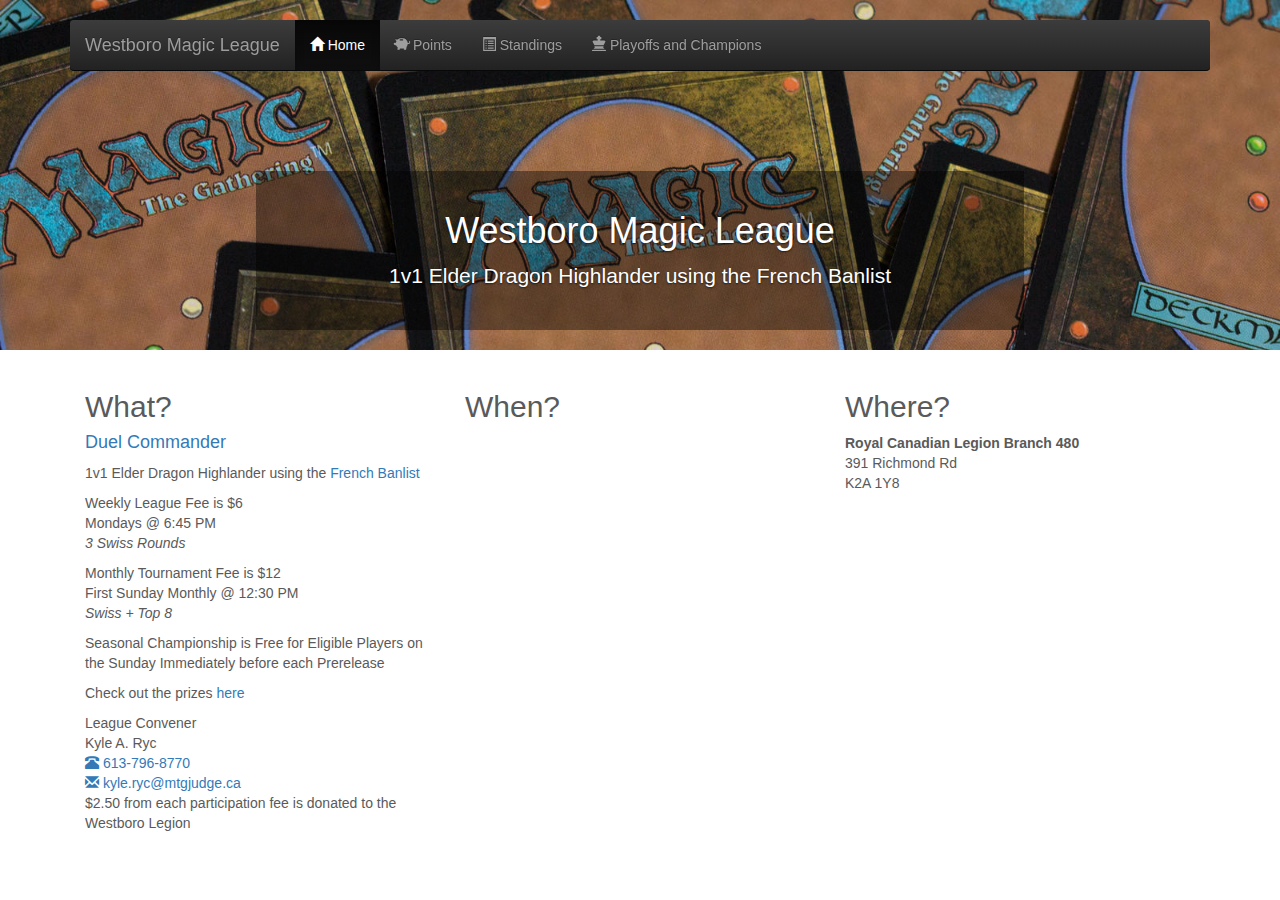
<file: wml/html/index.html>
﻿<!DOCTYPE html>
<html>
	<head>
		<title>Westboro Magic League</title>
		<meta charset="utf-8">
		<meta http-equiv="X-UA-Compatible" content="IE=edge">
		<meta name="viewport" content="width=device-width, initial-scale=1">
		<link rel="icon" href="../assets/images/favicon.ico">
		<link href="../lib/bootstrap-3.3.6/css/bootstrap.min.css" rel="stylesheet">
		<link href="../lib/bootstrap-3.3.6/css/bootstrap-theme.min.css" rel="stylesheet">
		<link href="../assets/css/carousel.css" rel="stylesheet">
	</head>
	<body>
		<div class="navbar-wrapper">
			<div class="container">
				<nav class="navbar navbar-inverse navbar-static-top">
					<div class="container">
						<div class="navbar-header">
							<button type="button" class="navbar-toggle collapsed" data-toggle="collapse" data-target="#navbar" aria-expanded="false" aria-controls="navbar">
								<span class="sr-only">Toggle navigation</span>
								<span class="icon-bar"></span>
								<span class="icon-bar"></span>
								<span class="icon-bar"></span>
							</button>
							<a class="navbar-brand" href="index.html">Westboro Magic League</a>
						</div>
						<div id="navbar" class="navbar-collapse collapse">
							<ul class="nav navbar-nav">
								<li class="active"><a href="index.html"><span class="glyphicon glyphicon-home"></span> Home</a></li>
								<li><a href="points.html"><span class="glyphicon glyphicon-piggy-bank"></span> Points</a></li>
								<li><a href="standings.html"><span class="glyphicon glyphicon-list-alt"></span> Standings</a></li>
								<li><a href="playoffs.html"><span class="glyphicon glyphicon-king"></span> Playoffs and Champions</a></li>
							</ul>
						</div>
					</div>
				</nav>
			</div>
		</div>
		<div id="bannerCarousel" class="carousel slide" data-ride="carousel">
			<div class="carousel-inner" role="listbox">
				<div class="item active">
					<img class="first-slide" src="../assets/images/mtgcardback.jpg" alt="First slide">
					<div class="container">
						<div class="carousel-caption">
							<h1>Westboro Magic League</h1>
							<p>1v1 Elder Dragon Highlander using the French Banlist</p>
						</div>
					</div>
				</div>
			</div>
		</div>
		<div class="container">
			<div class="col-xs-12 col-sm-4">
				<h2>What?</h2>
				<h4><a href="https://www.facebook.com/mtgduelcommander/notes">Duel Commander</a></h4>
				<p>1v1 Elder Dragon Highlander using the <a href="http://www.duelcommander.com/banlist/">French Banlist</a></p>
				<p>
					Weekly League Fee is $6<br />
					Mondays @ 6:45 PM<br />
					<em>3 Swiss Rounds</em>
				</p>
				<p>
					Monthly Tournament Fee is $12<br />
					First Sunday Monthly @ 12:30 PM<br />
					<em>Swiss + Top 8</em>
				</p>
				<p>Seasonal Championship is Free for Eligible Players on the Sunday Immediately before each Prerelease</p>
				<p>Check out the prizes <a href="points.html">here</a></p>
				<p>
					League Convener<br />
					Kyle A. Ryc<br />
					<a href="tel:613-796-8770"><span class="glyphicon glyphicon-phone-alt"></span> 613-796-8770</a><br />
					<a href="mailto:kyle.ryc@mtgjudge.ca"><span class="glyphicon glyphicon-envelope"></span> kyle.ryc@mtgjudge.ca</a><br />
					$2.50 from each participation fee is donated to the Westboro Legion
				</p>
				
			</div>
			<div class="col-xs-12 col-sm-4">
				<h2>When?</h2>
				<iframe src="https://calendar.google.com/calendar/embed?showNav=0&amp;showPrint=0&amp;showCalendars=0&amp;mode=AGENDA&amp;height=400&amp;wkst=1&amp;bgcolor=%23FFFFFF&amp;src=mtgjudge.ca_od5mas22649oufndjv47uvfrpg%40group.calendar.google.com&amp;color=%23182C57&amp;ctz=America%2FToronto" style="border-width:0" width="100%" height="400" frameborder="0" scrolling="no"></iframe>
			</div>
			<div class="col-xs-12 col-sm-4">
				<h2>Where?</h2>
				<address style="margin-bottom: 0;">
					<strong>Royal Canadian Legion Branch 480</strong><br />
					391 Richmond Rd <br />
					K2A 1Y8
				</address>
				<iframe width="100%" height="350" frameborder="no" scrolling="auto" src="https://www.google.com/maps/embed?pb=!1m18!1m12!1m3!1d2356.100501872675!2d-75.75751501294516!3d45.39135985796099!2m3!1f0!2f0!3f0!3m2!1i1024!2i768!4f13.1!3m3!1m2!1s0x4cce06a9fb182b1d%3A0x3e232173401a3fd5!2sRoyal+Canadian+Legion+Branch+480!5e0!3m2!1sen!2sca!4v1462290046156"></iframe>
			</div>
		</div>
		<script src="../lib/jquery/jquery-2.2.3.min.js"></script>
		<script src="../lib/bootstrap-3.3.6/js/bootstrap.min.js"></script>
	</body>
</html>
</file>
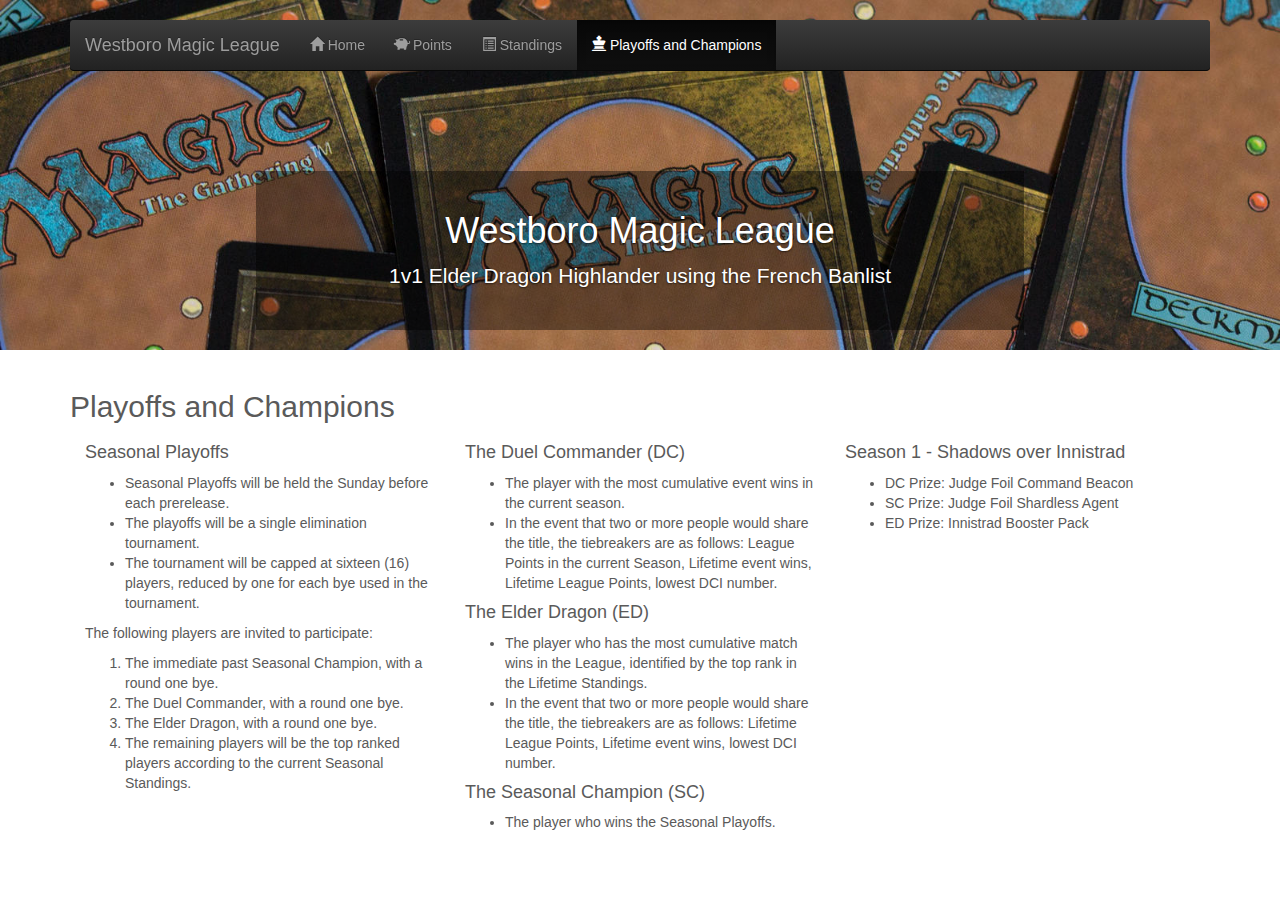
<file: wml/html/playoffs.html>
﻿<!DOCTYPE html>
<html>
	<head>
		<title>Playoffs and Champions - Westboro Magic League</title>
		<meta charset="utf-8">
		<meta http-equiv="X-UA-Compatible" content="IE=edge">
		<meta name="viewport" content="width=device-width, initial-scale=1">
		<link rel="icon" href="../assets/images/favicon.ico">
		<link href="../lib/bootstrap-3.3.6/css/bootstrap.min.css" rel="stylesheet">
		<link href="../lib/bootstrap-3.3.6/css/bootstrap-theme.min.css" rel="stylesheet">
		<link href="../assets/css/carousel.css" rel="stylesheet">
	</head>
	<body>
		<div class="navbar-wrapper">
			<div class="container">
				<nav class="navbar navbar-inverse navbar-static-top">
					<div class="container">
						<div class="navbar-header">
							<button type="button" class="navbar-toggle collapsed" data-toggle="collapse" data-target="#navbar" aria-expanded="false" aria-controls="navbar">
								<span class="sr-only">Toggle navigation</span>
								<span class="icon-bar"></span>
								<span class="icon-bar"></span>
								<span class="icon-bar"></span>
							</button>
							<a class="navbar-brand" href="index.html">Westboro Magic League</a>
						</div>
						<div id="navbar" class="navbar-collapse collapse">
							<ul class="nav navbar-nav">
								<li><a href="index.html"><span class="glyphicon glyphicon-home"></span> Home</a></li>
								<li><a href="points.html"><span class="glyphicon glyphicon-piggy-bank"></span> Points</a></li>
								<li><a href="standings.html"><span class="glyphicon glyphicon-list-alt"></span> Standings</a></li>
								<li class="active"><a href="playoffs.html"><span class="glyphicon glyphicon-king"></span> Playoffs and Champions</a></li>
							</ul>
						</div>
					</div>
				</nav>
			</div>
		</div>
		<div id="bannerCarousel" class="carousel slide" data-ride="carousel">
			<div class="carousel-inner" role="listbox">
				<div class="item active">
					<img class="first-slide" src="../assets/images/mtgcardback.jpg" alt="First slide">
					<div class="container">
						<div class="carousel-caption">
							<h1>Westboro Magic League</h1>
							<p>1v1 Elder Dragon Highlander using the French Banlist</p>
						</div>
					</div>
				</div>
			</div>
		</div>
		<div class="container">
			<h2>Playoffs and Champions</h2>
			<div class="col-xs-12 col-sm-4">
				<h4>Seasonal Playoffs</h4>
				<ul>
					<li>Seasonal Playoffs will be held the Sunday before each prerelease.</li>
					<li>The playoffs will be a single elimination tournament.</li>
					<li>The tournament will be capped at sixteen (16) players, reduced by one for each bye used in the tournament.</li>
				</ul>
				<p>The following players are invited to participate:</p>
				<ol>
					<li>The immediate past Seasonal Champion, with a round one bye.</li>
					<li>The Duel Commander, with a round one bye.</li>
					<li>The Elder Dragon, with a round one bye.</li>
					<li>The remaining players will be the top ranked players according to the current Seasonal Standings.</li>
				</ol>
			</div>
			<div class="col-xs-12 col-sm-4">
				<h4>The Duel Commander (DC)</h4>
				<ul>
					<li>The player with the most cumulative event wins in the current season.</li>
					<li>In the event that two or more people would share the title, the tiebreakers are as follows: League Points in the current Season, Lifetime event wins, Lifetime League Points, lowest DCI number.</li>
				</ul>
				<h4>The Elder Dragon (ED)</h4>
				<ul>
					<li>The player who has the most cumulative match wins in the League, identified by the top rank in the Lifetime Standings. </li>
					<li>In the event that two or more people would share the title, the tiebreakers are as follows: Lifetime League Points, Lifetime event wins, lowest DCI number.</li>
				</ul>
				<h4>The Seasonal Champion (SC)</h4>
				<ul>
					<li>The player who wins the Seasonal Playoffs.</li>
				</ul>
			</div>
			<div class="col-xs-12 col-sm-4">
				<h4>Season 1 - Shadows over Innistrad</h4>
				<ul>
					<li>DC Prize: Judge Foil Command Beacon</li>
					<li>SC Prize: Judge Foil Shardless Agent</li>
					<li>ED Prize: Innistrad Booster Pack</li>
				</ul>
			</div>
		</div>
		<script src="../lib/jquery/jquery-2.2.3.min.js"></script>
		<script src="../lib/bootstrap-3.3.6/js/bootstrap.min.js"></script>
	</body>
</html>
</file>
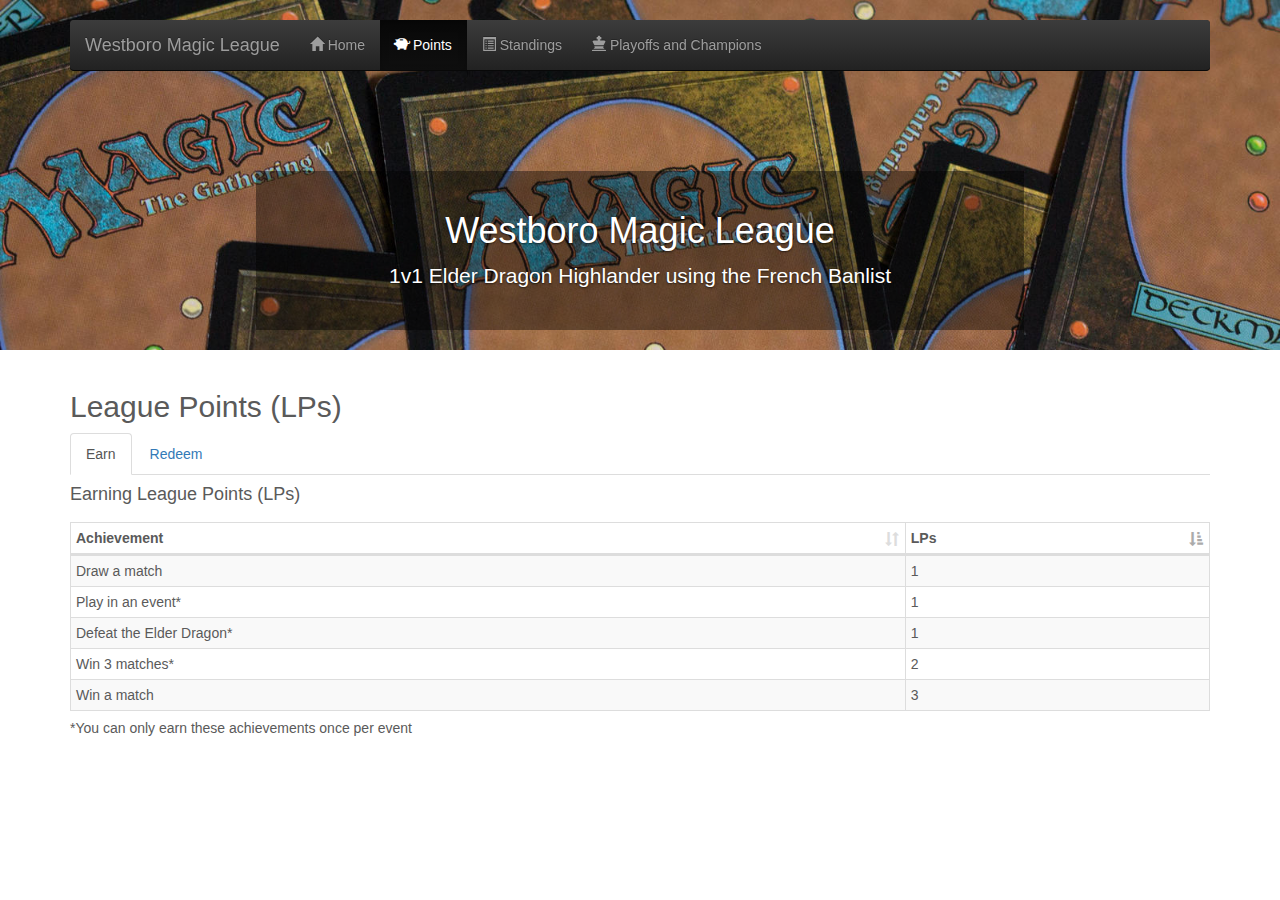
<file: wml/html/points.html>
﻿<!DOCTYPE html>
<html>
	<head>
		<title>Points - Westboro Magic League</title>
		<meta charset="utf-8">
		<meta http-equiv="X-UA-Compatible" content="IE=edge">
		<meta name="viewport" content="width=device-width, initial-scale=1">
		<link rel="icon" href="../assets/images/favicon.ico">
		<link href="../lib/bootstrap-3.3.6/css/bootstrap.min.css" rel="stylesheet">
		<link href="../lib/bootstrap-3.3.6/css/bootstrap-theme.min.css" rel="stylesheet">
		<link href="../lib/dataTables/css/dataTables.bootstrap.min.css" rel="stylesheet" />
		<link href="../assets/css/carousel.css" rel="stylesheet">
	</head>
	<body>
		<div class="navbar-wrapper">
			<div class="container">
				<nav class="navbar navbar-inverse navbar-static-top">
					<div class="container">
						<div class="navbar-header">
							<button type="button" class="navbar-toggle collapsed" data-toggle="collapse" data-target="#navbar" aria-expanded="false" aria-controls="navbar">
								<span class="sr-only">Toggle navigation</span>
								<span class="icon-bar"></span>
								<span class="icon-bar"></span>
								<span class="icon-bar"></span>
							</button>
							<a class="navbar-brand" href="index.html">Westboro Magic League</a>
						</div>
						<div id="navbar" class="navbar-collapse collapse">
							<ul class="nav navbar-nav">
								<li><a href="index.html"><span class="glyphicon glyphicon-home"></span> Home</a></li>
								<li class="active"><a href="points.html"><span class="glyphicon glyphicon-piggy-bank"></span> Points</a></li>
								<li><a href="standings.html"><span class="glyphicon glyphicon-list-alt"></span> Standings</a></li>
								<li><a href="playoffs.html"><span class="glyphicon glyphicon-king"></span> Playoffs and Champions</a></li>
							</ul>
						</div>
					</div>
				</nav>
			</div>
		</div>
		<div id="bannerCarousel" class="carousel slide" data-ride="carousel">
			<div class="carousel-inner" role="listbox">
				<div class="item active">
					<img class="first-slide" src="../assets/images/mtgcardback.jpg" alt="First slide">
					<div class="container">
						<div class="carousel-caption">
							<h1>Westboro Magic League</h1>
							<p>1v1 Elder Dragon Highlander using the French Banlist</p>
						</div>
					</div>
				</div>
			</div>
		</div>
		<div class="container">
			<h2>League Points (LPs)</h2>
			<ul class="nav nav-tabs" role="tablist">
				<li role="presentation" class="active"><a href="#earn" aria-controls="earn" role="tab" data-toggle="tab">Earn</a></li>
				<li role="presentation"><a href="#redeem" aria-controls="redeem" role="tab" data-toggle="tab">Redeem</a></li>
			</ul>
			<div class="tab-content">
				<div role="tabpanel" class="tab-pane active" id="earn">
					<h4>Earning League Points (LPs)</h4>
					<table class="table table-striped table-bordered table-hover table-condensed table-responsive" style="width: 100%;">
						<thead>
							<tr>
								<td><strong>Achievement</strong></td>
								<td><strong>LPs</strong></td>
							</tr>
						</thead>
						<tbody>
							<tr>
								<td>Win a match</td>
								<td>3</td>
							</tr>
							<tr>
								<td>Draw a match</td>
								<td>1</td>
							</tr>
							<tr>
								<td>Play in an event*</td>
								<td>1</td>
							</tr>
							<tr>
								<td>Win 3 matches*</td>
								<td>2</td>
							</tr>
							<tr>
								<td>Defeat the Elder Dragon*</td>
								<td>1</td>
							</tr>
						</tbody>
					</table>
					<p>*You can only earn these achievements once per event</p>
				</div>
				<div role="tabpanel" class="tab-pane" id="redeem">
					<h4>Redeeming League Points (LPs)</h4>
					<table class="table table-striped table-bordered table-hover table-condensed table-responsive" style="width: 100%;">
						<thead>
							<tr>
								<td><strong>Prizes</strong></td>
								<td><strong>LPs</strong></td>
								<td><strong>Stock</strong></td>
							</tr>
						</thead>
						<tbody>
							<tr>
								<td>Gatecrash Booster Pack</td>
								<td>5</td>
								<td>1</td>
							</tr>
							<tr>
								<td>Magic 2012 Booster Pack</td>
								<td>5</td>
								<td>2</td>
							</tr>
							<tr>
								<td>Magic 2014 Booster Pack</td>
								<td>5</td>
								<td>2</td>
							</tr>
							<tr>
								<td>Theros Booster Pack</td>
								<td>5</td>
								<td>2</td>
							</tr>
							<tr>
								<td>Khans of Tarkir Booster Pack</td>
								<td>5</td>
								<td>1</td>
							</tr>
							<tr>
								<td>Dark Ascension Booster Pack</td>
								<td>5</td>
								<td>1</td>
							</tr>
							<tr>
								<td>Dragons of Tarkir Booster Pack</td>
								<td>4</td>
								<td>13</td>
							</tr>
							<tr>
								<td>Oath of the Gatewatch Booster Pack</td>
								<td>3</td>
								<td>8</td>
							</tr>
							<tr>
								<td>Shadows over Innistrad Booster Pack</td>
								<td>4</td>
								<td>36</td>
							</tr>
							<tr>
								<td>Return to Ravnica Booster Pack</td>
								<td>7</td>
								<td>1</td>
							</tr>
							<tr>
								<td>Weekly League Fee</td>
								<td>8</td>
								<td>n/a</td>
							</tr>
							<tr>
								<td>Avacyn Restored Booster Pack</td>
								<td>8</td>
								<td>7</td>
							</tr>
							<tr>
								<td>Mirrodin Besieged Booster Pack</td>
								<td>10</td>
								<td>13</td>
							</tr>
							<tr>
								<td>Innistrad Booster Pack</td>
								<td>14</td>
								<td>5</td>
							</tr>
							<tr>
								<td>Monthly Tournament Fee</td>
								<td>16</td>
								<td>n/a</td>
							</tr>
							<tr>
								<td>From the Vault: Annhilation</td>
								<td>89</td>
								<td>1</td>
							</tr>
							<tr>
								<td>From the Vault: Relics</td>
								<td>299</td>
								<td>1</td>
							</tr>
						</tbody>
					</table>
					<p>League Points can be redeemed from the opening of registration until the end of the final round of the tournament</p>
					<p>Only 50% of LP's earned during a season will be carried over to future seasons</p>
				</div>
			</div>
		</div>
		<script src="../lib/jquery/jquery-2.2.3.min.js"></script>
		<script src="../lib/bootstrap-3.3.6/js/bootstrap.min.js"></script>
		<script src="../lib/dataTables/js/jquery.dataTables.min.js"></script>
		<script src="../lib/dataTables/js/dataTables.bootstrap.min.js"></script>
		<script>
			$('table').DataTable({
				info: false,
				order: [[ 1, "asc" ]],
				paging: false,
				searching: false
			});
		</script>
	</body>
</html>
</file>
<file: wml/assets/css/carousel.css>
/* GLOBAL STYLES
-------------------------------------------------- */
/* Padding below the footer and lighter body text */

body {
  padding-bottom: 40px;
  color: #5a5a5a;
}


/* CUSTOMIZE THE NAVBAR
-------------------------------------------------- */

/* Special class on .container surrounding .navbar, used for positioning it into place. */
.navbar-wrapper {
  position: absolute;
  top: 0;
  right: 0;
  left: 0;
  z-index: 20;
}

/* Flip around the padding for proper display in narrow viewports */
.navbar-wrapper > .container {
  padding-right: 0;
  padding-left: 0;
}
.navbar-wrapper .navbar {
  padding-right: 15px;
  padding-left: 15px;
}
.navbar-wrapper .navbar .container {
  width: auto;
}


/* CUSTOMIZE THE CAROUSEL
-------------------------------------------------- */

/* Carousel base class */
.carousel {
  height: 200px;
  margin-bottom: 20px;
}
/* Since positioning the image, we need to help out the caption */
.carousel-caption {
  z-index: 10;
}

/* Declare heights because of positioning of img element */
.carousel .item {
  background-color: #777;
  height: 200px;
}
.carousel-inner > .item > img {
  position: absolute;
  top: 0;
  left: 0;
  min-width: 100%;
  height: auto;
}

.carousel-caption {
	bottom: 0px;
	padding-top: 40px;
	padding-bottom: 0px;
}

@media screen and (min-width: 768px) {
	.carousel {
		height: 350px;
	}

	.carousel .item {
		height: 350px;
	}

	.carousel-caption {
		bottom: 20px;
		padding-top: 20px;
		padding-bottom: 20px;
		background-color: rgba(0, 0, 0, 0.4);
	}
}


/* MARKETING CONTENT
-------------------------------------------------- */

/* Center align the text within the three columns below the carousel */
.marketing .col-lg-4 {
  margin-bottom: 20px;
  text-align: center;
}
.marketing h2 {
  font-weight: normal;
}
.marketing .col-lg-4 p {
  margin-right: 10px;
  margin-left: 10px;
}


/* Featurettes
------------------------- */

.featurette-divider {
  margin: 80px 0; /* Space out the Bootstrap <hr> more */
}

/* Thin out the marketing headings */
.featurette-heading {
  font-weight: 300;
  line-height: 1;
  letter-spacing: -1px;
}


/* RESPONSIVE CSS
-------------------------------------------------- */

@media (min-width: 768px) {
  /* Navbar positioning foo */
  .navbar-wrapper {
    margin-top: 20px;
  }
  .navbar-wrapper .container {
    padding-right: 15px;
    padding-left: 15px;
  }
  .navbar-wrapper .navbar {
    padding-right: 0;
    padding-left: 0;
  }

  /* The navbar becomes detached from the top, so we round the corners */
  .navbar-wrapper .navbar {
    border-radius: 4px;
  }

  /* Bump up size of carousel content */
  .carousel-caption p {
    margin-bottom: 20px;
    font-size: 21px;
    line-height: 1.4;
  }

  .featurette-heading {
    font-size: 50px;
  }
}

@media (min-width: 992px) {
  .featurette-heading {
    margin-top: 120px;
  }
}
</file>
